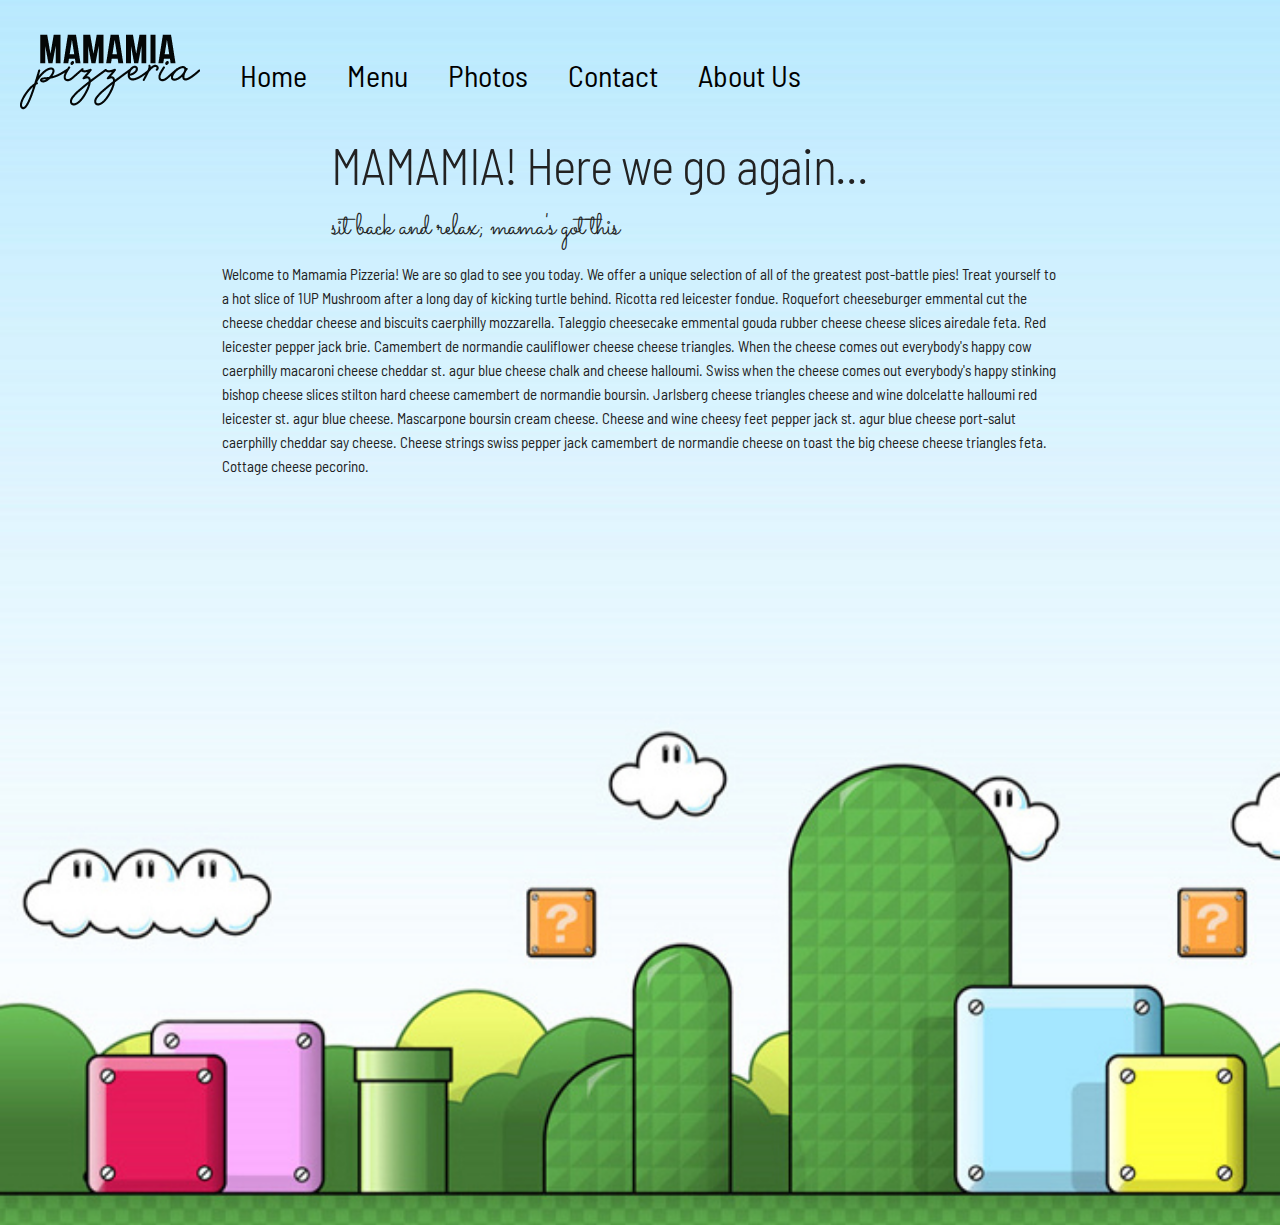
<file: index.html>
<!DOCTYPE html>
<html lang="en">
<head>

    <!-- Basic Page Needs
  –––––––––––––––––––––––––––––––––––––––––––––––––– -->
    <meta charset="utf-8">
    <title>Mama Mia Pizzeria</title>
    <meta name="description" content="">
    <meta name="author" content="">

    <!-- Mobile Specific Metas
  –––––––––––––––––––––––––––––––––––––––––––––––––– -->
    <meta name="viewport" content="width=device-width, initial-scale=1">

    <!-- FONT
  –––––––––––––––––––––––––––––––––––––––––––––––––– -->
    <link href="//fonts.googleapis.com/css?family=Raleway:400,300,600" rel="stylesheet" type="text/css">

    <link href="https://fonts.googleapis.com/css?family=Barlow+Semi+Condensed" rel="stylesheet">
    
    <link href="https://fonts.googleapis.com/css?family=Sacramento" rel="stylesheet">

    <!-- CSS
  –––––––––––––––––––––––––––––––––––––––––––––––––– -->
    <link rel="stylesheet" href="css/normalize.css">
    <link rel="stylesheet" href="css/skeleton.css">

    <!-- Favicon
  –––––––––––––––––––––––––––––––––––––––––––––––––– -->
    <link rel="icon" type="image/png" href="images/favicon.png">

</head>

<body>

    <!-- Header
  ================================================== -->
    <header>
        <nav>
            <ul>
                <li><a href="index.html"><img src="images/logo.png" /></a></li>
                <li><a href="index.html">Home</a></li>
                <li><a href="menu.html">Menu</a></li>
                <li><a href="photos.html">Photos</a></li>
                <li><a href="contact.html">Contact</a></li>
                <li><a href="about.html">About Us</a></li>

            </ul>
        </nav>  
    </header>
    
      <div class="nine columns offset-by-one">   
    <h1>MAMAMIA! Here we go again...</h1>
          <h4>sit back and relax; mama's got this </h4>
         </div>
        

    <div class="eight columns offset-by-two">
    <p>Welcome to Mamamia Pizzeria! We are so glad to see you today. We offer a unique selection of all of the greatest post-battle pies! Treat yourself to a hot slice of 1UP Mushroom after a long day of kicking turtle behind. Ricotta red leicester fondue. Roquefort cheeseburger emmental cut the cheese cheddar cheese and biscuits caerphilly mozzarella. Taleggio cheesecake emmental gouda rubber cheese cheese slices airedale feta. Red leicester pepper jack brie.

Camembert de normandie cauliflower cheese cheese triangles. When the cheese comes out everybody's happy cow caerphilly macaroni cheese cheddar st. agur blue cheese chalk and cheese halloumi. Swiss when the cheese comes out everybody's happy stinking bishop cheese slices stilton hard cheese camembert de normandie boursin. Jarlsberg cheese triangles cheese and wine dolcelatte halloumi red leicester st. agur blue cheese.

Mascarpone boursin cream cheese. Cheese and wine cheesy feet pepper jack st. agur blue cheese port-salut caerphilly cheddar say cheese. Cheese strings swiss pepper jack camembert de normandie cheese on toast the big cheese cheese triangles feta. Cottage cheese pecorino.</p>
</div>
   
</body>
</html>
</file>
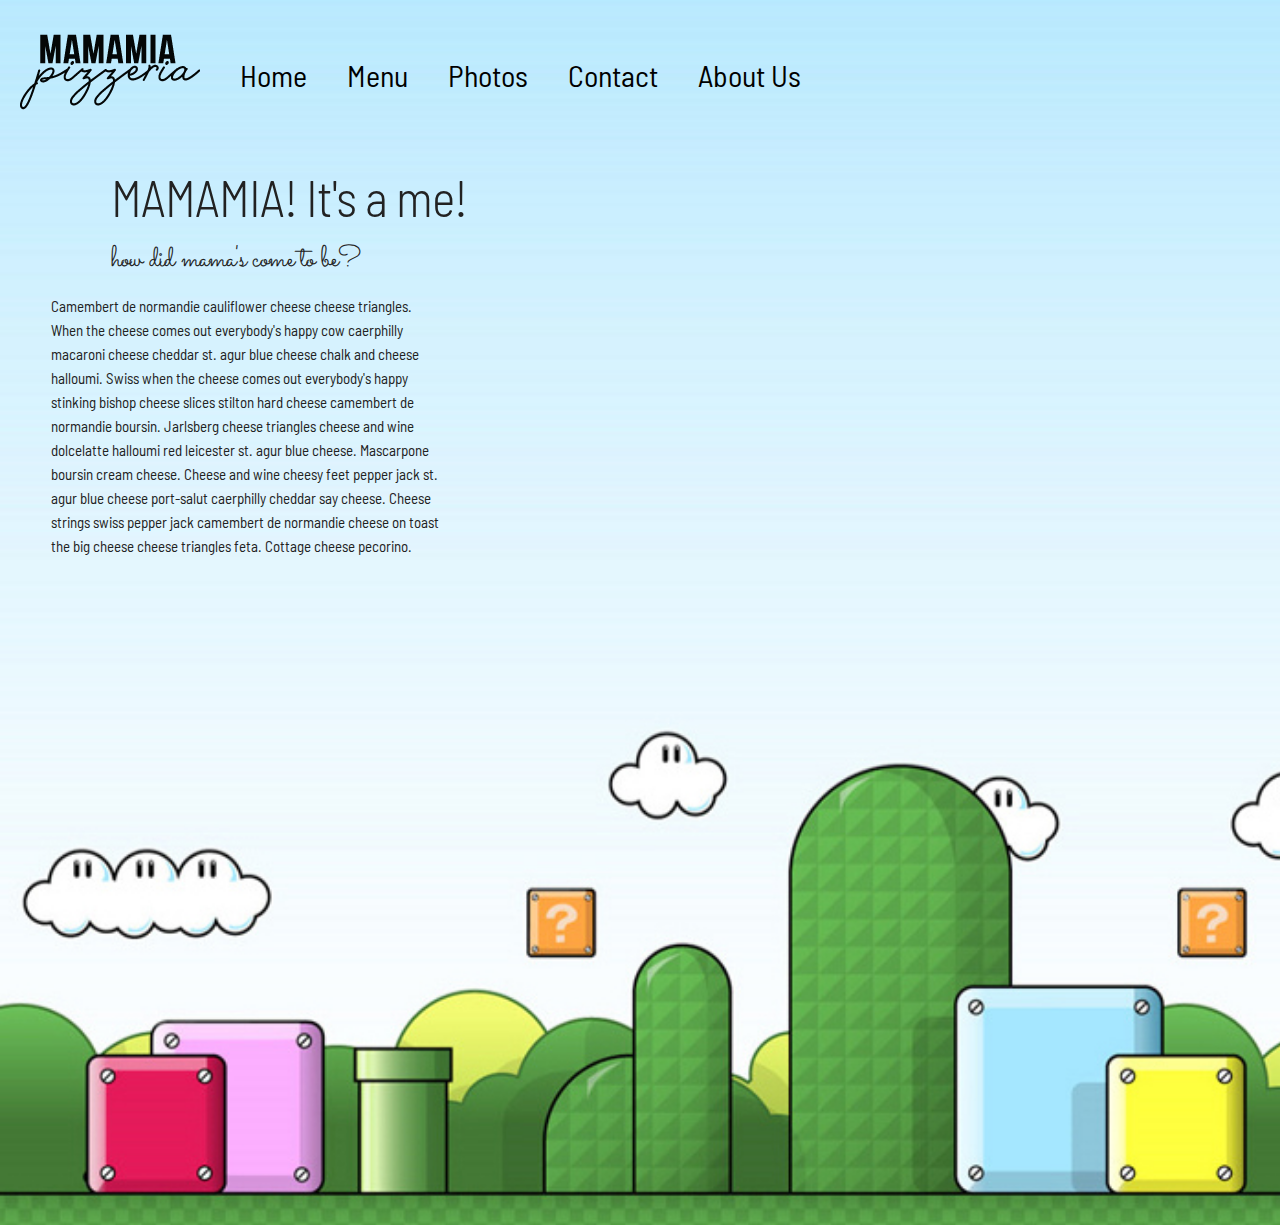
<file: about.html>
<!DOCTYPE html>
<html lang="en">
<head>

    <!-- Basic Page Needs
  –––––––––––––––––––––––––––––––––––––––––––––––––– -->
    <meta charset="utf-8">
    <title>Mama Mia Pizzeria</title>
    <meta name="description" content="">
    <meta name="author" content="">

    <!-- Mobile Specific Metas
  –––––––––––––––––––––––––––––––––––––––––––––––––– -->
    <meta name="viewport" content="width=device-width, initial-scale=1">

    <!-- FONT
  –––––––––––––––––––––––––––––––––––––––––––––––––– -->
    <link href="//fonts.googleapis.com/css?family=Raleway:400,300,600" rel="stylesheet" type="text/css">

    <link href="https://fonts.googleapis.com/css?family=Barlow+Semi+Condensed" rel="stylesheet">
    
    <link href="https://fonts.googleapis.com/css?family=Sacramento" rel="stylesheet">

    <!-- CSS
  –––––––––––––––––––––––––––––––––––––––––––––––––– -->
    <link rel="stylesheet" href="css/normalize.css">
    <link rel="stylesheet" href="css/skeleton.css">

    <!-- Favicon
  –––––––––––––––––––––––––––––––––––––––––––––––––– -->
    <link rel="icon" type="image/png" href="images/favicon.png">

</head>

<body>

    <!-- Header
  ================================================== -->
      <header>
        <nav>
            <ul>
                <li><a href="index.html"><img src="images/logo.png" alt="MamaMia Pizzeria" /></a></li>
                <li><a href="index.html">Home</a></li>
                <li><a href="menu.html">Menu</a></li>
                <li><a href="photos.html">Photos</a></li>
                <li><a href="contact.html">Contact</a></li>
                <li><a href="about.html">About Us</a></li>

            </ul>
        </nav>
    </header>

      <div class="tw0
                  columns offset-by-one">   
    <h1>MAMAMIA! It's a me!</h1>
          <h4>how did mama's come to be? </h4>
         </div>
      

    <div class="four columns">
        
    <p>Camembert de normandie cauliflower cheese cheese triangles. When the cheese comes out everybody's happy cow caerphilly macaroni cheese cheddar st. agur blue cheese chalk and cheese halloumi. Swiss when the cheese comes out everybody's happy stinking bishop cheese slices stilton hard cheese camembert de normandie boursin. Jarlsberg cheese triangles cheese and wine dolcelatte halloumi red leicester st. agur blue cheese.

Mascarpone boursin cream cheese. Cheese and wine cheesy feet pepper jack st. agur blue cheese port-salut caerphilly cheddar say cheese. Cheese strings swiss pepper jack camembert de normandie cheese on toast the big cheese cheese triangles feta. Cottage cheese pecorino.</p>
</div>
    <!--
       <div class="two columns offset-by-one">
      <img src="images/pizzagirl.jpg" alt="Mama ejoys a slice of 1UP pizza">    
    </div>
     -->
</body>
</html>
</file>
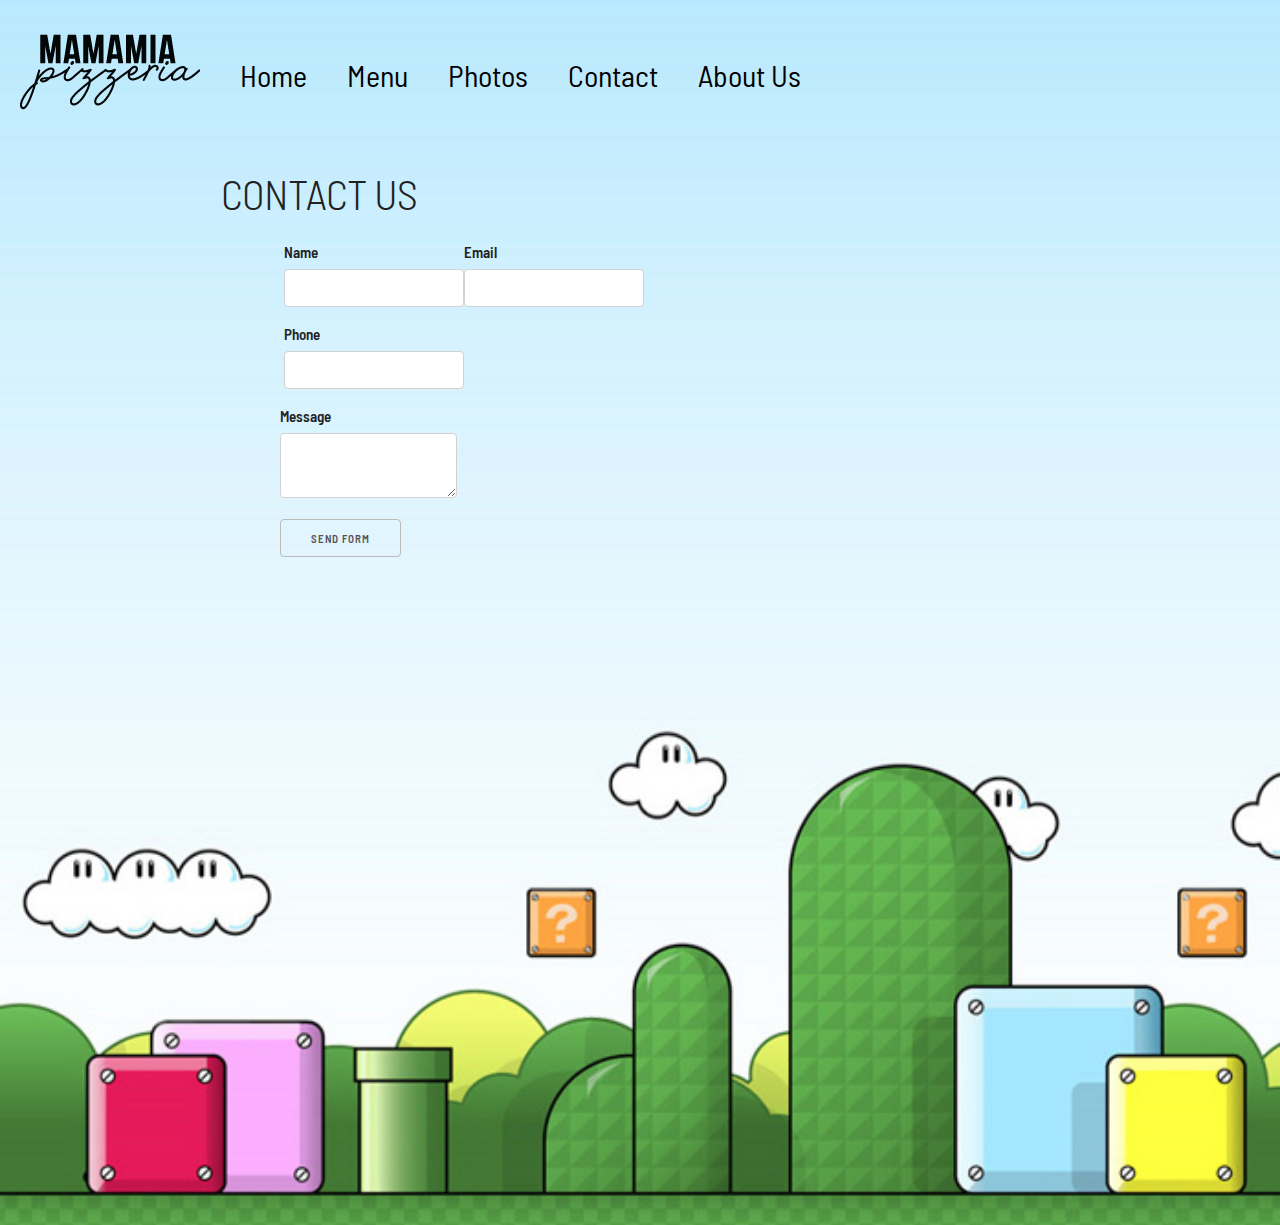
<file: contact.html>
<!DOCTYPE html>
<html lang="en">
<head>

    <!-- Basic Page Needs
  –––––––––––––––––––––––––––––––––––––––––––––––––– -->
    <meta charset="utf-8">
    <title>Mama Mia Pizzeria</title>
    <meta name="description" content="">
    <meta name="author" content="">

    <!-- Mobile Specific Metas
  –––––––––––––––––––––––––––––––––––––––––––––––––– -->
    <meta name="viewport" content="width=device-width, initial-scale=1">

    <!-- FONT
  –––––––––––––––––––––––––––––––––––––––––––––––––– -->
    <link href="//fonts.googleapis.com/css?family=Raleway:400,300,600" rel="stylesheet" type="text/css">

    <link href="https://fonts.googleapis.com/css?family=Barlow+Semi+Condensed" rel="stylesheet">
    
    

    <!-- CSS
  –––––––––––––––––––––––––––––––––––––––––––––––––– -->
    <link rel="stylesheet" href="css/normalize.css">
    <link rel="stylesheet" href="css/skeleton.css">

    <!-- Favicon
  –––––––––––––––––––––––––––––––––––––––––––––––––– -->
    <link rel="icon" type="image/png" href="images/favicon.png">

</head>

<body>

    <!-- Header
  ================================================== -->
    <header>
        <nav>
            <ul>
                <li><a href="index.html"><img src="images/logo.png" /></a></li>
                <li><a href="index.html">Home</a></li>
                <li><a href="menu.html">Menu</a></li>
                <li><a href="photos.html">Photos</a></li>
                <li><a href="contact.html">Contact</a></li>
                <li><a href="about.html">About Us</a></li>

            </ul>
        </nav>
    </header>
    <div class="ten columns offset-by-one">
    <div class="container">
        <div class="row justify-content-center">
            <div class="title col-12 col-lg-8">
                <h2 class="mbr-section-title align-center pb-3 mbr-fonts-style display-2">
                    CONTACT US</h2>
                <div class="container">
        <div class="row justify-content-center">
            <div class="media-container-column col-lg-8" data-form-type="formoid">
                    <div data-form-alert="" hidden="">
                        Thanks for filling out the form!
                    </div>
            
                    <form class="mbr-form" action="https://mobirise.com/" method="post" data-form-title="Mobirise Form"><input type="hidden" data-form-email="true" value="R46ImfT8lRYLhZq6vpVE63L0V35bOdmwHjgn18Tp/HdDujD3JfWe/8bm7YjE2vjZZ7JFQMRNRIinYQUh3aNa2qi1GshxArFhHAffNuiFsZiNLfMCF8KElmS7V7lbqBIL">
                        <div class="row row-sm-offset">
                            <div class="col-md-4 multi-horizontal" data-for="name">
                                <div class="form-group">
                                    <label class="form-control-label mbr-fonts-style display-7" for="name-form1-4">Name</label>
                                    <input type="text" class="form-control" name="name" data-form-field="Name" required="" id="name-form1-4">
                                </div>
                            </div>
                            <div class="col-md-4 multi-horizontal" data-for="email">
                                <div class="form-group">
                                    <label class="form-control-label mbr-fonts-style display-7" for="email-form1-4">Email</label>
                                    <input type="email" class="form-control" name="email" data-form-field="Email" required="" id="email-form1-4">
                                </div>
                            </div>
                            <div class="col-md-4 multi-horizontal" data-for="phone">
                                <div class="form-group">
                                    <label class="form-control-label mbr-fonts-style display-7" for="phone-form1-4">Phone</label>
                                    <input type="tel" class="form-control" name="phone" data-form-field="Phone" id="phone-form1-4">
                                </div>
                            </div>
                        </div>
                        <div class="form-group" data-for="message">
                            <label class="form-control-label mbr-fonts-style display-7" for="message-form1-4">Message</label>
                            <textarea type="text" class="form-control" name="message" rows="7" data-form-field="Message" id="message-form1-4"></textarea>
                        </div>
            
                        <span class="input-group-btn"><button href="" type="submit" class="btn btn-form btn-black-outline display-4">SEND FORM</button></span>
                    </form>
            </div>
        </div>
    </div>
                
            </div>
        </div>
    </div>
    </div>
</body>
</html>
</file>
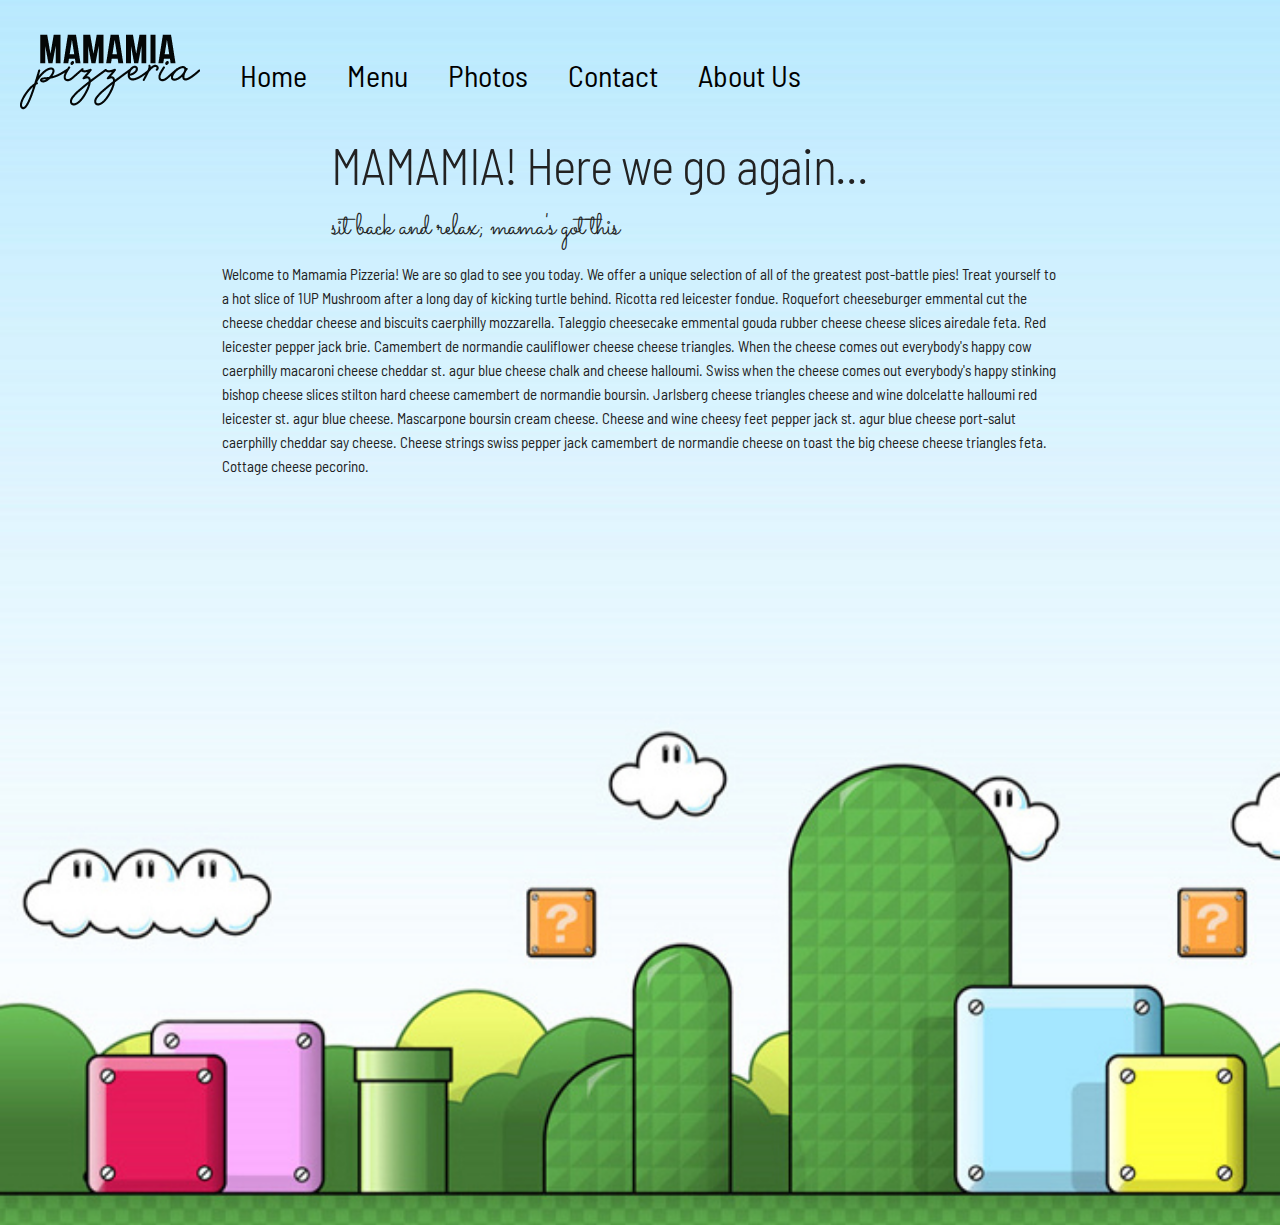
<file: home.html>
<!DOCTYPE html>
<html lang="en">
<head>

    <!-- Basic Page Needs
  –––––––––––––––––––––––––––––––––––––––––––––––––– -->
    <meta charset="utf-8">
    <title>Mama Mia Pizzeria</title>
    <meta name="description" content="">
    <meta name="author" content="">

    <!-- Mobile Specific Metas
  –––––––––––––––––––––––––––––––––––––––––––––––––– -->
    <meta name="viewport" content="width=device-width, initial-scale=1">

    <!-- FONT
  –––––––––––––––––––––––––––––––––––––––––––––––––– -->
    <link href="//fonts.googleapis.com/css?family=Raleway:400,300,600" rel="stylesheet" type="text/css">

    <link href="https://fonts.googleapis.com/css?family=Barlow+Semi+Condensed" rel="stylesheet">
    
    <link href="https://fonts.googleapis.com/css?family=Sacramento" rel="stylesheet">

    <!-- CSS
  –––––––––––––––––––––––––––––––––––––––––––––––––– -->
    <link rel="stylesheet" href="css/normalize.css">
    <link rel="stylesheet" href="css/skeleton.css">

    <!-- Favicon
  –––––––––––––––––––––––––––––––––––––––––––––––––– -->
    <link rel="icon" type="image/png" href="images/favicon.png">

</head>

<body>

    <!-- Header
  ================================================== -->
    <header>
        <nav>
            <ul>
                <li><a href="home.html"><img src="images/logo.png" /></a></li>
                <li><a href="home.html">Home</a></li>
                <li><a href="menu.html">Menu</a></li>
                <li><a href="photos.html">Photos</a></li>
                <li><a href="contact.html">Contact</a></li>
                <li><a href="about.html">About Us</a></li>

            </ul>
        </nav>  
    </header>
    
      <div class="nine columns offset-by-one">   
    <h1>MAMAMIA! Here we go again...</h1>
          <h4>sit back and relax; mama's got this </h4>
         </div>
        

    <div class="eight columns offset-by-two">
    <p>Welcome to Mamamia Pizzeria! We are so glad to see you today. We offer a unique selection of all of the greatest post-battle pies! Treat yourself to a hot slice of 1UP Mushroom after a long day of kicking turtle behind. Ricotta red leicester fondue. Roquefort cheeseburger emmental cut the cheese cheddar cheese and biscuits caerphilly mozzarella. Taleggio cheesecake emmental gouda rubber cheese cheese slices airedale feta. Red leicester pepper jack brie.

Camembert de normandie cauliflower cheese cheese triangles. When the cheese comes out everybody's happy cow caerphilly macaroni cheese cheddar st. agur blue cheese chalk and cheese halloumi. Swiss when the cheese comes out everybody's happy stinking bishop cheese slices stilton hard cheese camembert de normandie boursin. Jarlsberg cheese triangles cheese and wine dolcelatte halloumi red leicester st. agur blue cheese.

Mascarpone boursin cream cheese. Cheese and wine cheesy feet pepper jack st. agur blue cheese port-salut caerphilly cheddar say cheese. Cheese strings swiss pepper jack camembert de normandie cheese on toast the big cheese cheese triangles feta. Cottage cheese pecorino.</p>
</div>
   
</body>
</html>
</file>
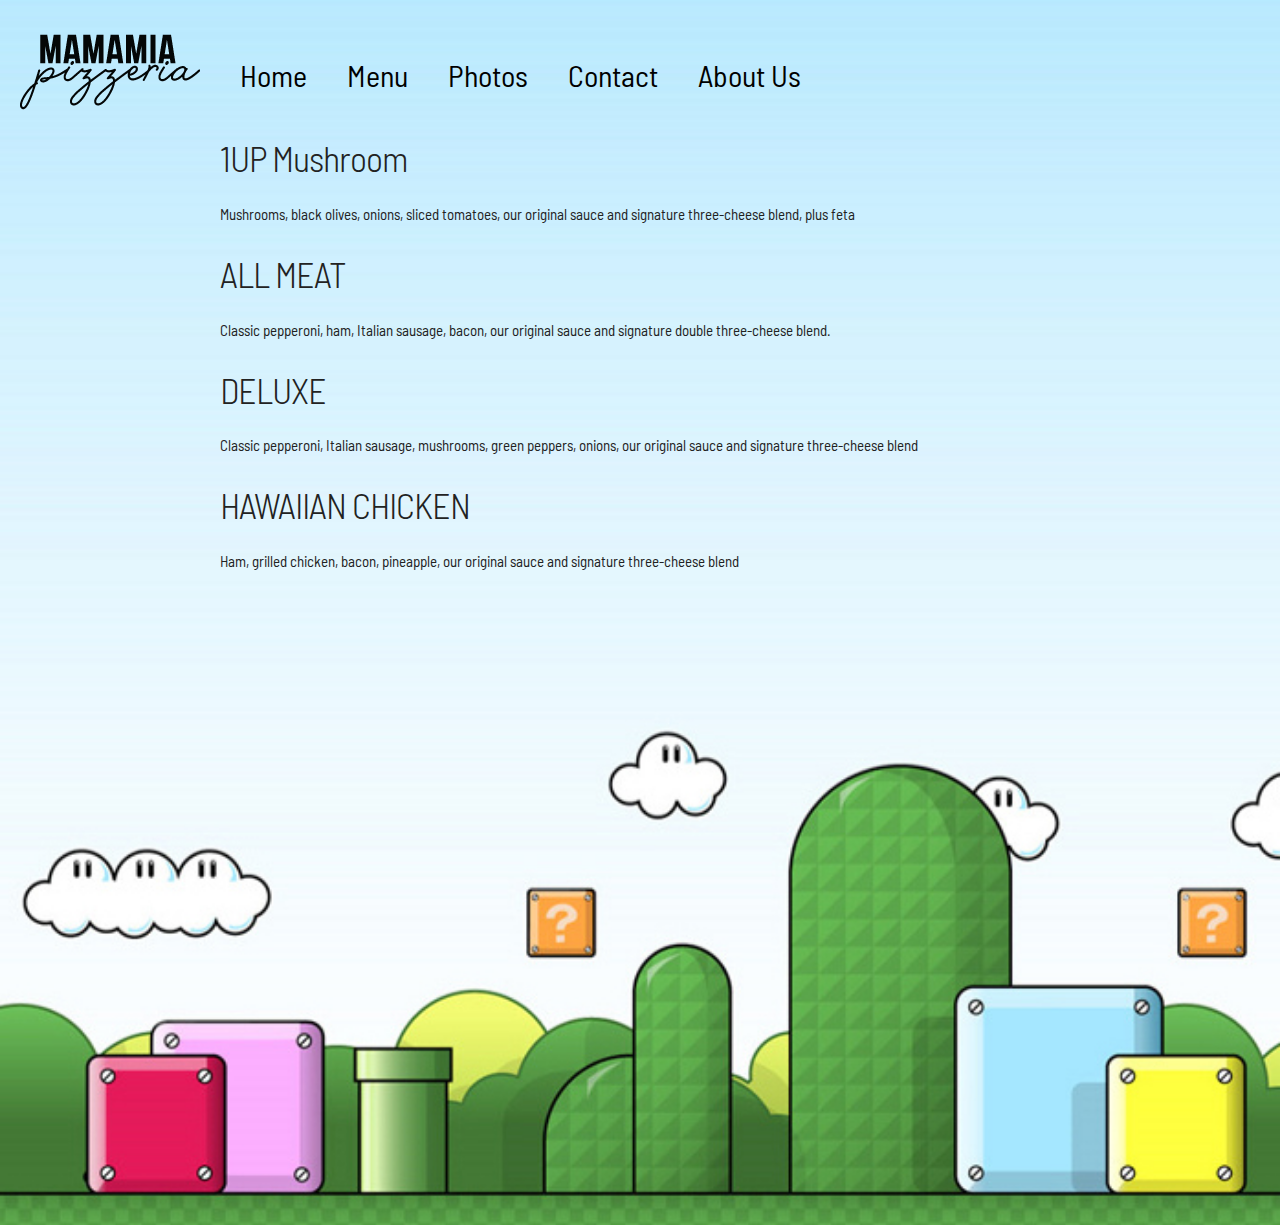
<file: menu.html>
<!DOCTYPE html>
<html lang="en">

<head>

    <!-- Basic Page Needs
  –––––––––––––––––––––––––––––––––––––––––––––––––– -->
    <meta charset="utf-8">
    <title>Mama Mia Pizzeria</title>
    <meta name="description" content="">
    <meta name="author" content="">

    <!-- Mobile Specific Metas
  –––––––––––––––––––––––––––––––––––––––––––––––––– -->
    <meta name="viewport" content="width=device-width, initial-scale=1">

    <!-- FONT
  –––––––––––––––––––––––––––––––––––––––––––––––––– -->
    <link href="//fonts.googleapis.com/css?family=Raleway:400,300,600" rel="stylesheet" type="text/css">

    <link href="https://fonts.googleapis.com/css?family=Barlow+Semi+Condensed" rel="stylesheet">

    <link href="https://fonts.googleapis.com/css?family=Sacramento" rel="stylesheet">

    <!-- CSS
  –––––––––––––––––––––––––––––––––––––––––––––––––– -->
    <link rel="stylesheet" href="css/normalize.css">
    <link rel="stylesheet" href="css/skeleton.css">

    <!-- Favicon
  –––––––––––––––––––––––––––––––––––––––––––––––––– -->
    <link rel="icon" type="image/png" href="images/favicon.png">

</head>

<body>

    <!-- Header
  ================================================== -->
    <header>
        <nav>
            <ul>
                <li><a href="index.html"><img src="images/logo.png" /></a></li>
                <li><a href="index.html">Home</a></li>
                <li><a href="menu.html">Menu</a></li>
                <li><a href="photos.html">Photos</a></li>
                <li><a href="contact.html">Contact</a></li>
                <li><a href="about.html">About Us</a></li>

            </ul>
        </nav>
        
    </header>
    
     
    <div>
    
    <div class="eight columns offset-by-half">    
        
    <h3>1UP Mushroom</h3>
    
        <p>Mushrooms, black olives, onions, sliced tomatoes, our original sauce and signature three-cheese blend, plus feta </p>
 
        <h3>ALL MEAT</h3>
 
    <p>Classic pepperoni, ham, Italian sausage, bacon, our original sauce and signature double three-cheese blend. </p>
   
        <h3>DELUXE</h3>
  

    <p>Classic pepperoni, Italian sausage, mushrooms, green peppers, onions, our original sauce and signature three-cheese blend </p>

        <h3>HAWAIIAN CHICKEN</h3>
    
  
    <p>Ham, grilled chicken, bacon, pineapple, our original sauce and signature three-cheese blend </p>
   </div>
    </div>
   
    
</body>

</html>
</file>
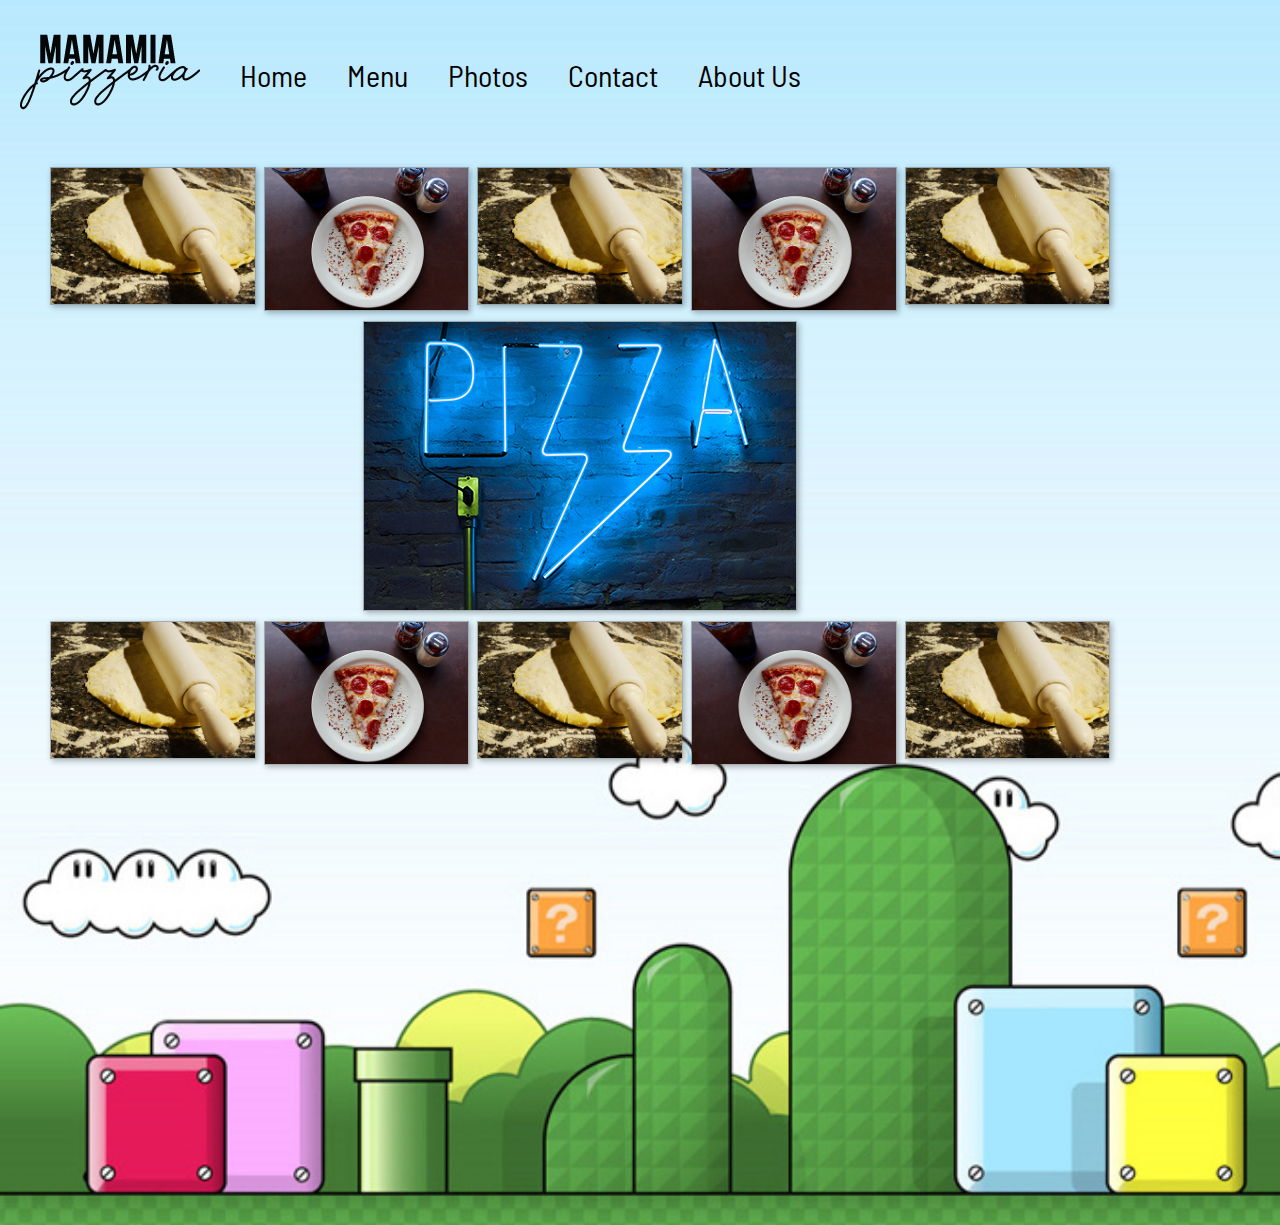
<file: photos.html>
<!DOCTYPE html>
<html lang="en">
    
    <style>
.grid { 
  display: grid;
  grid-template-columns: repeat(5, 1fr);
  grid-gap: 10px;
  align-items: start;
  justify-items: center;
  }
.grid img {
  border: 1px solid rgba(0,0,0,0.3);
  box-shadow: 2px 2px 6px 0px rgba(0,0,0,0.3);
  max-width: 100%;
}
.grid img:nth-child(6) {
  grid-column: span 5;
  }
</style>
    
<head>

    <!-- Basic Page Needs
  –––––––––––––––––––––––––––––––––––––––––––––––––– -->
    <meta charset="utf-8">
    <title>Mama Mia Pizzeria</title>
    <meta name="description" content="">
    <meta name="author" content="">

    <!-- Mobile Specific Metas
  –––––––––––––––––––––––––––––––––––––––––––––––––– -->
    <meta name="viewport" content="width=device-width, initial-scale=1">

    <!-- FONT
  –––––––––––––––––––––––––––––––––––––––––––––––––– -->
    <link href="//fonts.googleapis.com/css?family=Raleway:400,300,600" rel="stylesheet" type="text/css">

    <link href="https://fonts.googleapis.com/css?family=Barlow+Semi+Condensed" rel="stylesheet">
    
    <link href="https://fonts.googleapis.com/css?family=Sacramento" rel="stylesheet">

    <!-- CSS
  –––––––––––––––––––––––––––––––––––––––––––––––––– -->
    <link rel="stylesheet" href="css/normalize.css">
    <link rel="stylesheet" href="css/skeleton.css">

    <!-- Favicon
  –––––––––––––––––––––––––––––––––––––––––––––––––– -->
    <link rel="icon" type="image/png" href="images/favicon.png">

</head>
  


    <!-- Header
  ================================================== -->
<header>
        <nav>
            <ul>
                <li><a href="index.html"><img src="images/logo.png" /></a></li>
                <li><a href="index.html">Home</a></li>
                <li><a href="menu.html">Menu</a></li>
                <li><a href="photos.html">Photos</a></li>
                <li><a href="contact.html">Contact</a></li>
                <li><a href="about.html">About Us</a></li>

            </ul>
        </nav>
         <div class="ten columns offset-by-half">    
    <main class="grid">
  <img src="images/pin.jpg" alt="Sample photo">
  <img src="images/slice.jpg" alt="Sample photo">
  <img src="images/pin.jpg" alt="Sample photo">
  <img src="images/slice.jpg" alt="Sample photo">
  <img src="images/pin.jpg" alt="Sample photo">
  <img src="images/wall.jpg" alt="Sample photo">
  <img src="images/pin.jpg" alt="Sample photo">
  <img src="images/slice.jpg" alt="Sample photo">
  <img src="images/pin.jpg" alt="Sample photo">
  <img src="images/slice.jpg" alt="Sample photo">
  <img src="images/pin.jpg" alt="Sample photo">
</main>
    </div>
    </header>
   <body> 

    
    
    
    
    
    
    
<!-- attempt one   
<div class="row"> 
  <div class="column">
    <img src="images/food.jpg">
    <img src="images/slice.jpg">
    <img src="images/toss.jpg">
    <img src="images/wall.jpg">
    <img src="images/pizzagirl.jpg">
    <img src="images/pin.jpg">
    <img src="images/wall.jpg">
  </div>
  <div class="column">
    <img src="images/food.jpg">
    <img src="images/pizzagirl.jpg">
    <img src="images/food.jpg">
    <img src="images/pin.jpg">
    <img src="images/slice.jpg">
    <img src="images/food.jpg">
  </div> 
  <div class="column">
    <img src="images/food.jpg">
    <img src="images/slice.jpg">
    <img src="images/toss.jpg">
    <img src="images/wall.jpg">
    <img src="images/pizzagirl.jpg">
    <img src="images/pin.jpg">
    <img src="images/wall.jpg">
  </div>
  <div class="column">
    <img src="images/food.jpg">
    <img src="images/pizzagirl.jpg">
    <img src="images/food.jpg">
    <img src="images/pin.jpg">
    <img src="images/slice.jpg">
    <img src="images/food.jpg">
  </div>
</div>
    -->
</body>
</html>
</file>
<file: css/skeleton.css>
/*
* Skeleton V2.0.4
* Copyright 2014, Dave Gamache
* www.getskeleton.com
* Free to use under the MIT license.
* http://www.opensource.org/licenses/mit-license.php
* 12/29/2014
*/


/* Table of contents
––––––––––––––––––––––––––––––––––––––––––––––––––
- Grid
- Base Styles
- Typography
- Links
- Buttons
- Forms
- Lists
- Code
- Tables
- Spacing
- Utilities
- Clearing
- Media Queries
*/


/* Grid
–––––––––––––––––––––––––––––––––––––––––––––––––– */
.container {
    position: relative;
    width: 100%;
    max-width: 960px;
    margin: 0 auto;
    padding: 0px;
    box-sizing: border-box;
}

.column,
.columns {
    width: 100%;
    float: left;
    box-sizing: border-box;
}

/* For devices larger than 400px */
@media (min-width: 400px) {
    .container {
        width: 85%;
        padding: 0;
    }
}

/* For devices larger than 550px */
@media (min-width: 550px) {
    .container {
        width: 80%;
    }

    .column,
    .columns {
        margin-left: 4%;
    }

    .column:first-child,
    .columns:first-child {
        margin-left: 0;
    }

    .one.column,
    .one.columns {
        width: 4.66666666667%;
    }

    .two.columns {
        width: 13.3333333333%;
    }

    .three.columns {
        width: 22%;
    }

    .four.columns {
        width: 30.6666666667%;
    }

    .five.columns {
        width: 39.3333333333%;
    }

    .six.columns {
        width: 48%;
    }

    .seven.columns {
        width: 56.6666666667%;
    }

    .eight.columns {
        width: 65.3333333333%;
    }

    .nine.columns {
        width: 74.0%;
    }

    .ten.columns {
        width: 82.6666666667%;
    }

    .eleven.columns {
        width: 91.3333333333%;
    }

    .twelve.columns {
        width: 100%;
        margin-left: 0;
    }

    .one-third.column {
        width: 30.6666666667%;
    }

    .two-thirds.column {
        width: 65.3333333333%;
    }

    .one-half.column {
        width: 48%;
    }

    /* Offsets */
    .offset-by-one.column,
    .offset-by-one.columns {
        margin-left: 8.66666666667%;
    }

    .offset-by-two.column,
    .offset-by-two.columns {
        margin-left: 17.3333333333%;
    }

    .offset-by-three.column,
    .offset-by-three.columns {
        margin-left: 26%;
    }

    .offset-by-four.column,
    .offset-by-four.columns {
        margin-left: 34.6666666667%;
    }

    .offset-by-five.column,
    .offset-by-five.columns {
        margin-left: 43.3333333333%;
    }

    .offset-by-six.column,
    .offset-by-six.columns {
        margin-left: 52%;
    }

    .offset-by-seven.column,
    .offset-by-seven.columns {
        margin-left: 60.6666666667%;
    }

    .offset-by-eight.column,
    .offset-by-eight.columns {
        margin-left: 69.3333333333%;
    }

    .offset-by-nine.column,
    .offset-by-nine.columns {
        margin-left: 78.0%;
    }

    .offset-by-ten.column,
    .offset-by-ten.columns {
        margin-left: 86.6666666667%;
    }

    .offset-by-eleven.column,
    .offset-by-eleven.columns {
        margin-left: 95.3333333333%;
    }

    .offset-by-one-third.column,
    .offset-by-one-third.columns {
        margin-left: 34.6666666667%;
    }

    .offset-by-two-thirds.column,
    .offset-by-two-thirds.columns {
        margin-left: 69.3333333333%;
    }

    .offset-by-one-half.column,
    .offset-by-one-half.columns {
        margin-left: 52%;
    }

}


/* Base Styles
–––––––––––––––––––––––––––––––––––––––––––––––––– */
/* NOTE
html is set to 62.5% so that all the REM measurements throughout Skeleton
are based on 10px sizing. So basically 1.5rem = 15px :) */
html {
    font-size: 62.5%;
}

body {
    font-size: 1.5em;
    /* currently ems cause chrome bug misinterpreting rems on body element */
    line-height: 1.6;
    font-weight: 400;
    font-family: "'Barlow Semi Condensed', sans-serif", "HelveticaNeue", "'Sacramento', cursive", Helvetica, Arial, sans-serif;
    color: #222;
}


/* Typography
–––––––––––––––––––––––––––––––––––––––––––––––––– */
h1,
h2,
h3,
h4,
h5,
h6 {
    margin-top: 0;
    margin-bottom: 2rem;
    font-weight: 300;
}

h1 {
    font-size: 4.0rem;
    line-height: 1.2;
    letter-spacing: -.1rem;
}

h2 {
    font-size: 3.6rem;
    line-height: 1.25;
    letter-spacing: -.1rem;
}

h3 {
    font-size: 3.0rem;
    line-height: 1.3;
    letter-spacing: -.1rem;
}

h4 {
    font-family: 'Sacramento', cursive;
    font-size: 3.0rem;
    line-height: .9;
    letter-spacing: -.08rem;
}

h5 {
    font-size: 2.8rem;
    line-height: 1.5;
    letter-spacing: -.05rem;
}

h6 {
    font-size: 1.5rem;
    line-height: 1.6;
    letter-spacing: 0;
}

/* Larger than phablet */
@media (min-width: 550px) {
    h1 {
        font-size: 5.0rem;
    }

    h2 {
        font-size: 4.2rem;
    }

    h3 {
        font-size: 3.6rem;
    }

    h4 {
        font-size: 3.0rem;
    }

    h5 {
        font-size: 2.4rem;
    }

    h6 {
        font-size: 1.5rem;
    }
}

p {
    margin-top: 1ren;
}


/* Links
–––––––––––––––––––––––––––––––––––––––––––––––––– */
a {
    color: #1EAEDB;
}

a:hover {
    color: #0FA0CE;
}


/* Buttons
–––––––––––––––––––––––––––––––––––––––––––––––––– */
.button,
button,
input[type="submit"],
input[type="reset"],
input[type="button"] {
    display: inline-block;
    height: 38px;
    padding: 0 30px;
    color: #555;
    text-align: center;
    font-size: 11px;
    font-weight: 600;
    line-height: 38px;
    letter-spacing: .1rem;
    text-transform: uppercase;
    text-decoration: none;
    white-space: nowrap;
    background-color: transparent;
    border-radius: 4px;
    border: 1px solid #bbb;
    cursor: pointer;
    box-sizing: border-box;
}

.button:hover,
button:hover,
input[type="submit"]:hover,
input[type="reset"]:hover,
input[type="button"]:hover,
.button:focus,
button:focus,
input[type="submit"]:focus,
input[type="reset"]:focus,
input[type="button"]:focus {
    color: #333;
    border-color: #888;
    outline: 0;
}

.button.button-primary,
button.button-primary,
input[type="submit"].button-primary,
input[type="reset"].button-primary,
input[type="button"].button-primary {
    color: #FFF;
    background-color: #33C3F0;
    border-color: #33C3F0;
}

.button.button-primary:hover,
button.button-primary:hover,
input[type="submit"].button-primary:hover,
input[type="reset"].button-primary:hover,
input[type="button"].button-primary:hover,
.button.button-primary:focus,
button.button-primary:focus,
input[type="submit"].button-primary:focus,
input[type="reset"].button-primary:focus,
input[type="button"].button-primary:focus {
    color: #FFF;
    background-color: #1EAEDB;
    border-color: #1EAEDB;
}


/* Forms
–––––––––––––––––––––––––––––––––––––––––––––––––– */
input[type="email"],
input[type="number"],
input[type="search"],
input[type="text"],
input[type="tel"],
input[type="url"],
input[type="password"],
textarea,
select {
    height: 38px;
    padding: 6px 10px;
    /* The 6px vertically centers text on FF, ignored by Webkit */
    background-color: #fff;
    border: 1px solid #D1D1D1;
    border-radius: 4px;
    box-shadow: none;
    box-sizing: border-box;
}

/* Removes awkward default styles on some inputs for iOS */
input[type="email"],
input[type="number"],
input[type="search"],
input[type="text"],
input[type="tel"],
input[type="url"],
input[type="password"],
textarea {
    -webkit-appearance: none;
    -moz-appearance: none;
    appearance: none;
}

textarea {
    min-height: 65px;
    padding-top: 6px;
    padding-bottom: 6px;
}

input[type="email"]:focus,
input[type="number"]:focus,
input[type="search"]:focus,
input[type="text"]:focus,
input[type="tel"]:focus,
input[type="url"]:focus,
input[type="password"]:focus,
textarea:focus,
select:focus {
    border: 1px solid #33C3F0;
    outline: 0;
}

label,
legend {
    display: block;
    margin-bottom: .5rem;
    font-weight: 600;
}

fieldset {
    padding: 0;
    border-width: 0;
}

input[type="checkbox"],
input[type="radio"] {
    display: inline;
}

label > .label-body {
    display: inline-block;
    margin-left: .5rem;
    font-weight: normal;
}


/* Lists
–––––––––––––––––––––––––––––––––––––––––––––––––– */
ul {
    list-style: circle inside;
}

ol {
    list-style: decimal inside;
}

ol,
ul {
    padding-left: 0;
    margin-top: 0;
}

ul ul,
ul ol,
ol ol,
ol ul {
    margin: 1.5rem 0 1.5rem 3rem;
    font-size: 90%;
}

li {
    margin-bottom: 1rem;
}


/* Code
–––––––––––––––––––––––––––––––––––––––––––––––––– */
code {
    padding: .2rem .5rem;
    margin: 0 .2rem;
    font-size: 90%;
    white-space: nowrap;
    background: #F1F1F1;
    border: 1px solid #E1E1E1;
    border-radius: 4px;
}

pre > code {
    display: block;
    padding: 1rem 1.5rem;
    white-space: pre;
}


/* Tables
–––––––––––––––––––––––––––––––––––––––––––––––––– */
th,
td {
    padding: 12px 15px;
    text-align: left;
    border-bottom: 1px solid #E1E1E1;
}

th:first-child,
td:first-child {
    padding-left: 0;
}

th:last-child,
td:last-child {
    padding-right: 0;
}


/* Spacing
–––––––––––––––––––––––––––––––––––––––––––––––––– */
button,
.button {
    margin-bottom: 1rem;
}

input,
textarea,
select,
fieldset {
    margin-bottom: 1.5rem;
}

pre,
blockquote,
dl,
figure,
table,
p,
ul,
ol,
form {
    margin-bottom: 2.5rem;
}


/* Utilities
–––––––––––––––––––––––––––––––––––––––––––––––––– */
.u-full-width {
    width: 100%;
    box-sizing: border-box;
}

.u-max-full-width {
    max-width: 100%;
    box-sizing: border-box;
}

.u-pull-right {
    float: right;
}

.u-pull-left {
    float: left;
}


/* Misc
–––––––––––––––––––––––––––––––––––––––––––––––––– */
hr {
    margin-top: 3rem;
    margin-bottom: 3.5rem;
    border-width: 0;
    border-top: 1px solid #E1E1E1;
}


/* Clearing
–––––––––––––––––––––––––––––––––––––––––––––––––– */

/* Self Clearing Goodness */
.container:after,
.row:after,
.u-cf {
    content: "";
    display: table;
    clear: both;
}

/* Custom Styles
  –––––––––––––––––––––––––––––––––––––––––––––––––– */

/* Header */
body {
   background: url('../images/Background.jpg') top center no-repeat; 
    background-size: cover;
    min-height: 1200px;
    width: 100%;
    font-family: 'Barlow Semi Condensed', sans-serif
}

* {
    margin: 0;
    padding: 0;
}
 
nav {
    width: 100%;
    height: 100px;
    background color: #fff;
}

ul {}

ul li {
    list-style: none;
    display: inline-block;
    float: left;
    line-height: 100px;



}

ul li a {
    display: block ;
    text-decoration: none;
    font-size: 3.0rem;
    font-family: 'Barlow Semi Condensed', sans-serif;
    color: #000000;
    padding: 0 20px
}


.row {
  display: flex;
  flex-wrap: wrap;
  padding: 0 4px;
}

/* Create four equal columns that sits next to each other */
.column {
  flex: 25%;
  max-width: 25%;
  padding: 0 4px;
}

.column img {
  margin-top: 8px;
  vertical-align: middle;
}

/* Responsive layout - makes a two column-layout instead of four columns */
@media screen and (max-width: 800px) {
  .column {
    flex: 50%;
    max-width: 50%;
  }



/* Responsive layout - makes the two columns stack on top of each other instead of next to each other */
@media screen and (max-width: 600px) {
  .column {
    flex: 100%;
    max-width: 100%;
  }
}



/* Media Queries
–––––––––––––––––––––––––––––––––––––––––––––––––– */
/*
Note: The best way to structure the use of media queries is to create the queries
near the relevant code. For example, if you wanted to change the styles for buttons
on small devices, paste the mobile query code up in the buttons section and style it
there.
*/


/* Larger than mobile */
@media (min-width: 400px) {}

/* Larger than phablet (also point when grid becomes active) */
@media (min-width: 550px) {}

/* Larger than tablet */
@media (min-width: 750px) {}

/* Larger than desktop */
@media (min-width: 1000px) {}

/* Larger than Desktop HD */
@media (min-width: 1200px) {}
</file>
